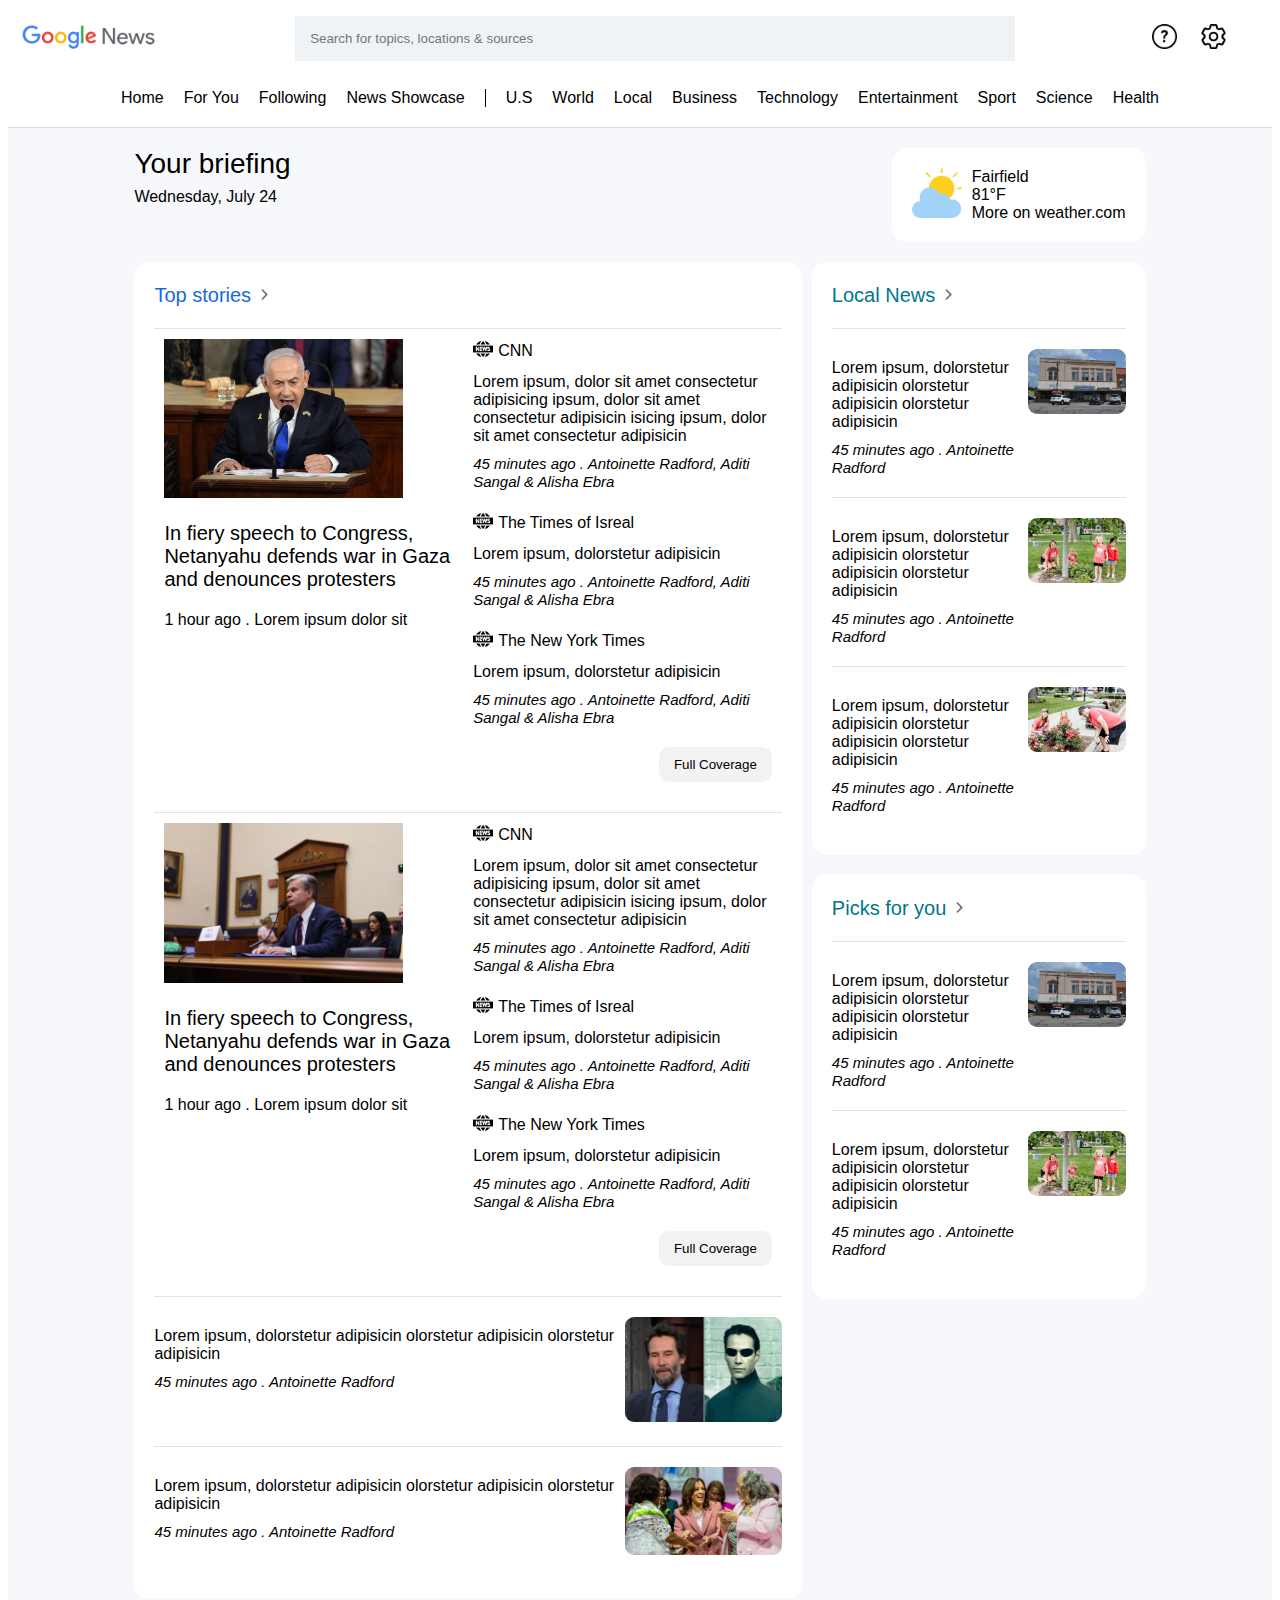
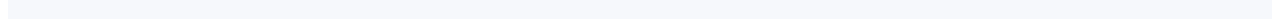
<file: index.html>
<!DOCTYPE html>
<html lang="en">
<head>
    <meta charset="UTF-8">
    <meta name="viewport" content="width=device-width, initial-scale=1.0">
    <title>Google News</title>
</head>
<link rel="preconnect" href="https://fonts.googleapis.com">
<link rel="preconnect" href="https://fonts.gstatic.com" crossorigin>
<link href="https://fonts.googleapis.com/css2?family=Roboto:ital,wght@0,100;0,300;0,400;0,500;0,700;0,900;1,100;1,300;1,400;1,500;1,700;1,900&display=swap" rel="stylesheet">
<link rel="shortcut icon" href="https://lh3.googleusercontent.com/-DR60l-K8vnyi99NZovm9HlXyZwQ85GMDxiwJWzoasZYCUrPuUM_P_4Rb7ei03j-0nRs0c4F=w16" sizes="16x16">
<link rel="stylesheet" href="./css/home.css">
<body>
    <div class="menu">
        <div class="logo">
            <img src="./images/logo.png" alt="">
        </div>
        <div>
            <input type="text" placeholder="Search for topics, locations & sources" class="search-box">
        </div>
        <div>
            <img class="icon" src="./images/icons/question.png" alt="Question Mark" width="20%">
            <img class="icon" src="./images/icons/setting.png" alt="Setting" width="20%">
        </div>
    </div>
    <div class="second-menu">
        <div>Home</div>
        <div>For You</div>
        <div>Following</div>
        <div>News Showcase</div>
        <div class="divider"></div>
        <div>U.S</div>
        <div>World</div>
        <div>Local</div>
        <div>Business</div>
        <div>Technology</div>
        <div>Entertainment</div>
        <div>Sport</div>
        <div>Science</div>
        <div>Health</div>
    </div>
    <div class="main-content">
        <main>
            <div class="brief-div">
                <div>
                    <div class="brief-title">Your briefing</div>
                    <div>Wednesday, July 24</div>
                </div>
                <div class="weather-box">
                    <div>
                        <img src="./images/icons/cloudy.png" alt="" width="50px">
                    </div>
                    <div>
                        Fairfield <br>
                        81°F <br>
                        <a href="">More on weather.com</a>
                    </div>
                </div>
            </div>
            <div class="stories-div">
                <div class="top-stories">
                    <div class="top-stories-title">Top stories 
                        <img src="./images/icons/chevron.png" alt="" width="15px">
                        <div class="myhr"></div>
                    </div>
                    <div class="stories-details-div">
                        <a href="">
                            <div class="detail-content-left">
                                <img src="./images/news1.webp" alt="" width="80%">
                                <div class="title">In fiery speech to Congress, Netanyahu defends war in Gaza and denounces protesters</div>
                                <div>1 hour ago . Lorem ipsum dolor sit </div>
                            </div>
                        </a>
                        <div class="detail-content-right">
                            <div class="right-content">
                                <div class="container">
                                    <div class="image">
                                        <img src="./images/icons/news.png" alt="" width="20px">
                                    </div>
                                    <div class="text">
                                        CNN
                                    </div>
                                </div>
                                <div style="margin: 10px 0px;">
                                    <a href="">Lorem ipsum, dolor sit amet consectetur adipisicing ipsum, dolor sit amet consectetur adipisicin isicing ipsum, dolor sit amet consectetur adipisicin </a>
                                </div>
                                <em>45 minutes ago . 
                                    Antoinette Radford, Aditi Sangal & Alisha Ebra</em>
                            </div>
                            <div class="right-content">
                                <div class="container">
                                    <div class="image">
                                        <img src="./images/icons/news.png" alt="" width="20px">
                                    </div>
                                    <div class="text">
                                        The Times of Isreal
                                    </div>
                                </div>
                                <div style="margin: 10px 0px;">
                                    <a href="">Lorem ipsum, dolorstetur adipisicin </a>
                                </div>
                                <em>45 minutes ago . 
                                    Antoinette Radford, Aditi Sangal & Alisha Ebra</em>
                            </div>
                            <div class="right-content">
                                <div class="container">
                                    <div class="image">
                                        <img src="./images/icons/news.png" alt="" width="20px">
                                    </div>
                                    <div class="text">
                                        The New York Times
                                    </div>
                                </div>
                                <div style="margin: 10px 0px;">
                                    <a href="">Lorem ipsum, dolorstetur adipisicin </a>
                                </div>
                                <em>45 minutes ago . 
                                    Antoinette Radford, Aditi Sangal & Alisha Ebra</em>
                            </div>
                            <div class="right-content">
                               <div style="text-align: right;">
                                <button class="coverage-btn" >Full Coverage</button>
                               </div>
                            </div>
                        </div>
                    </div>
                    <div class="myhr zeropadding"></div>
                    <div class="stories-details-div">
                        <a href="">
                            <div class="detail-content-left">
                                <img src="./images/news6.webp" alt="" width="80%">
                                <div class="title">In fiery speech to Congress, Netanyahu defends war in Gaza and denounces protesters</div>
                                <div>1 hour ago . Lorem ipsum dolor sit </div>
                            </div>
                        </a>
                        <div class="detail-content-right">
                            <div class="right-content">
                                <div class="container">
                                    <div class="image">
                                        <img src="./images/icons/news.png" alt="" width="20px">
                                    </div>
                                    <div class="text">
                                        CNN
                                    </div>
                                </div>
                                <div style="margin: 10px 0px;">
                                    <a href="">Lorem ipsum, dolor sit amet consectetur adipisicing ipsum, dolor sit amet consectetur adipisicin isicing ipsum, dolor sit amet consectetur adipisicin </a>
                                </div>
                                <em>45 minutes ago . 
                                    Antoinette Radford, Aditi Sangal & Alisha Ebra</em>
                            </div>
                            <div class="right-content">
                                <div class="container">
                                    <div class="image">
                                        <img src="./images/icons/news.png" alt="" width="20px">
                                    </div>
                                    <div class="text">
                                        The Times of Isreal
                                    </div>
                                </div>
                                <div style="margin: 10px 0px;">
                                    <a href="">Lorem ipsum, dolorstetur adipisicin </a>
                                </div>
                                <em>45 minutes ago . 
                                    Antoinette Radford, Aditi Sangal & Alisha Ebra</em>
                            </div>
                            <div class="right-content">
                                <div class="container">
                                    <div class="image">
                                        <img src="./images/icons/news.png" alt="" width="20px">
                                    </div>
                                    <div class="text">
                                        The New York Times
                                    </div>
                                </div>
                                <div style="margin: 10px 0px;">
                                    <a href="">Lorem ipsum, dolorstetur adipisicin </a>
                                </div>
                                <em>45 minutes ago . 
                                    Antoinette Radford, Aditi Sangal & Alisha Ebra</em>
                            </div>
                            <div class="right-content">
                               <div style="text-align: right;">
                                <button class="coverage-btn" >Full Coverage</button>
                               </div>
                            </div>
                        </div>
                    </div>
                    <div class="myhr zeropadding"></div>
                    <div class="local-news-details topstories">
                        <div>
                            <div style="margin: 10px 0px;">
                                <a href="">Lorem ipsum, dolorstetur adipisicin olorstetur adipisicin olorstetur adipisicin  </a>
                            </div>
                            <em>45 minutes ago . Antoinette Radford</em>
                        </div>
                        <div>
                            <img src="./images/news8.webp" alt="" width="100%">
                        </div>
                    </div>
                    <div class="myhr zeropadding"></div>
                    <div class="local-news-details topstories">
                        <div>
                            <div style="margin: 10px 0px;">
                                <a href="">Lorem ipsum, dolorstetur adipisicin olorstetur adipisicin olorstetur adipisicin  </a>
                            </div>
                            <em>45 minutes ago . Antoinette Radford</em>
                        </div>
                        <div>
                            <img src="./images/news7.webp" alt="" width="100%">
                        </div>
                    </div>
                </div>
            <div class="local-news">
                <div class="local-news-inside">
                    <div class="local-news-title">Local News
                        <img src="./images/icons/chevron.png" alt="" width="15px">
                        <div class="myhr"></div>
                    </div>
                    <div class="local-news-details">
                        <div>
                            <div style="margin: 10px 0px;">
                                <a href="">Lorem ipsum, dolorstetur adipisicin olorstetur adipisicin olorstetur adipisicin  </a>
                            </div>
                            <em>45 minutes ago . Antoinette Radford</em>
                        </div>
                        <div>
                            <img src="./images/news3.jpeg" alt="" width="100%">
                        </div>
                    </div>
                    <div class="myhr" style="padding: 0;"></div>
                    <div class="local-news-details">
                        <div>
                            <div style="margin: 10px 0px;">
                                <a href="">Lorem ipsum, dolorstetur adipisicin olorstetur adipisicin olorstetur adipisicin  </a>
                            </div>
                            <em>45 minutes ago . Antoinette Radford</em>
                        </div>
                        <div>
                            <img src="./images/news4.jpeg" alt="" width="100%">
                        </div>
                    </div>
                    <div class="myhr" style="padding: 0;"></div>
                    <div class="local-news-details">
                        <div>
                            <div style="margin: 10px 0px;">
                                <a href="">Lorem ipsum, dolorstetur adipisicin olorstetur adipisicin olorstetur adipisicin  </a>
                            </div>
                            <em>45 minutes ago . Antoinette Radford</em>
                        </div>
                        <div>
                            <img src="./images/news5.jpeg" alt="" width="100%">
                        </div>
                    </div>
                </div>
                <!-- second local news -->
                <div class="local-news-inside">
                    <div class="local-news-title">Picks for you
                        <img src="./images/icons/chevron.png" alt="" width="15px">
                        <div class="myhr"></div>
                    </div>
                    <div class="local-news-details">
                        <div>
                            <div style="margin: 10px 0px;">
                                <a href="">Lorem ipsum, dolorstetur adipisicin olorstetur adipisicin olorstetur adipisicin  </a>
                            </div>
                            <em>45 minutes ago . Antoinette Radford</em>
                        </div>
                        <div>
                            <img src="./images/news3.jpeg" alt="" width="100%">
                        </div>
                    </div>
                    <div class="myhr" style="padding: 0;"></div>
                    <div class="local-news-details">
                        <div>
                            <div style="margin: 10px 0px;">
                                <a href="">Lorem ipsum, dolorstetur adipisicin olorstetur adipisicin olorstetur adipisicin  </a>
                            </div>
                            <em>45 minutes ago . Antoinette Radford</em>
                        </div>
                        <div>
                            <img src="./images/news4.jpeg" alt="" width="100%">
                        </div>
                    </div>
                </div>
            </div>
        </div>
    </main>
</body>
</html>
</file>
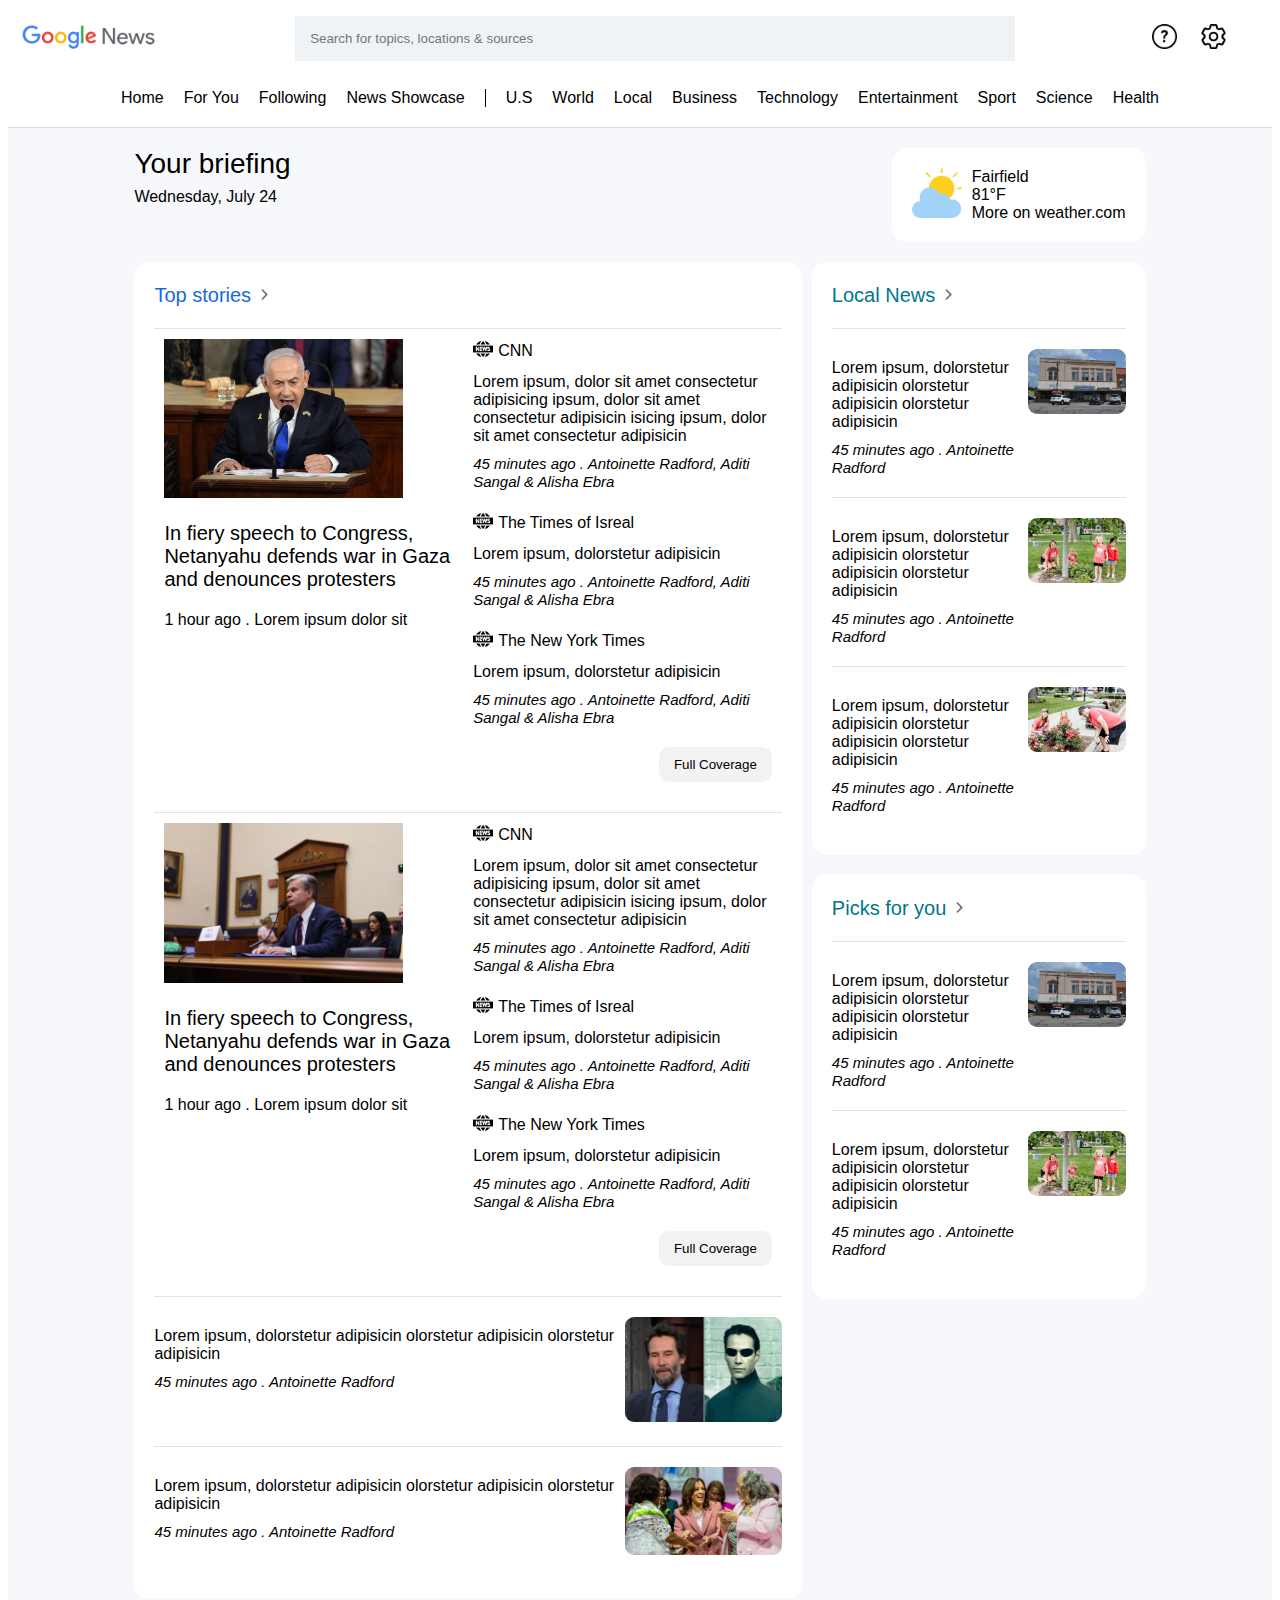
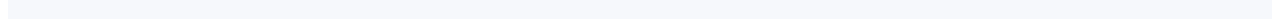
<file: home.html>
<!DOCTYPE html>
<html lang="en">
<head>
    <meta charset="UTF-8">
    <meta name="viewport" content="width=device-width, initial-scale=1.0">
    <title>Google News</title>
</head>
<link rel="preconnect" href="https://fonts.googleapis.com">
<link rel="preconnect" href="https://fonts.gstatic.com" crossorigin>
<link href="https://fonts.googleapis.com/css2?family=Roboto:ital,wght@0,100;0,300;0,400;0,500;0,700;0,900;1,100;1,300;1,400;1,500;1,700;1,900&display=swap" rel="stylesheet">
<link rel="shortcut icon" href="https://lh3.googleusercontent.com/-DR60l-K8vnyi99NZovm9HlXyZwQ85GMDxiwJWzoasZYCUrPuUM_P_4Rb7ei03j-0nRs0c4F=w16" sizes="16x16">
<link rel="stylesheet" href="/css/home.css">
<body>
    <div class="menu">
        <div class="logo">
            <img src="/images/logo.png" alt="">
        </div>
        <div>
            <input type="text" placeholder="Search for topics, locations & sources" class="search-box">
        </div>
        <div>
            <img class="icon" src="/images/icons/question.png" alt="Question Mark" width="20%">
            <img class="icon" src="/images/icons/setting.png" alt="Setting" width="20%">
        </div>
    </div>
    <div class="second-menu">
        <div>Home</div>
        <div>For You</div>
        <div>Following</div>
        <div>News Showcase</div>
        <div class="divider"></div>
        <div>U.S</div>
        <div>World</div>
        <div>Local</div>
        <div>Business</div>
        <div>Technology</div>
        <div>Entertainment</div>
        <div>Sport</div>
        <div>Science</div>
        <div>Health</div>
    </div>
    <div class="main-content">
        <main>
            <div class="brief-div">
                <div>
                    <div class="brief-title">Your briefing</div>
                    <div>Wednesday, July 24</div>
                </div>
                <div class="weather-box">
                    <div>
                        <img src="/images/icons/cloudy.png" alt="" width="50px">
                    </div>
                    <div>
                        Fairfield <br>
                        81°F <br>
                        <a href="">More on weather.com</a>
                    </div>
                </div>
            </div>
            <div class="stories-div">
                <div class="top-stories">
                    <div class="top-stories-title">Top stories 
                        <img src="/images/icons/chevron.png" alt="" width="15px">
                        <div class="myhr"></div>
                    </div>
                    <div class="stories-details-div">
                        <a href="">
                            <div class="detail-content-left">
                                <img src="/images/news1.webp" alt="" width="80%">
                                <div class="title">In fiery speech to Congress, Netanyahu defends war in Gaza and denounces protesters</div>
                                <div>1 hour ago . Lorem ipsum dolor sit </div>
                            </div>
                        </a>
                        <div class="detail-content-right">
                            <div class="right-content">
                                <div class="container">
                                    <div class="image">
                                        <img src="/images/icons/news.png" alt="" width="20px">
                                    </div>
                                    <div class="text">
                                        CNN
                                    </div>
                                </div>
                                <div style="margin: 10px 0px;">
                                    <a href="">Lorem ipsum, dolor sit amet consectetur adipisicing ipsum, dolor sit amet consectetur adipisicin isicing ipsum, dolor sit amet consectetur adipisicin </a>
                                </div>
                                <em>45 minutes ago . 
                                    Antoinette Radford, Aditi Sangal & Alisha Ebra</em>
                            </div>
                            <div class="right-content">
                                <div class="container">
                                    <div class="image">
                                        <img src="/images/icons/news.png" alt="" width="20px">
                                    </div>
                                    <div class="text">
                                        The Times of Isreal
                                    </div>
                                </div>
                                <div style="margin: 10px 0px;">
                                    <a href="">Lorem ipsum, dolorstetur adipisicin </a>
                                </div>
                                <em>45 minutes ago . 
                                    Antoinette Radford, Aditi Sangal & Alisha Ebra</em>
                            </div>
                            <div class="right-content">
                                <div class="container">
                                    <div class="image">
                                        <img src="/images/icons/news.png" alt="" width="20px">
                                    </div>
                                    <div class="text">
                                        The New York Times
                                    </div>
                                </div>
                                <div style="margin: 10px 0px;">
                                    <a href="">Lorem ipsum, dolorstetur adipisicin </a>
                                </div>
                                <em>45 minutes ago . 
                                    Antoinette Radford, Aditi Sangal & Alisha Ebra</em>
                            </div>
                            <div class="right-content">
                               <div style="text-align: right;">
                                <button class="coverage-btn" >Full Coverage</button>
                               </div>
                            </div>
                        </div>
                    </div>
                    <div class="myhr zeropadding"></div>
                    <div class="stories-details-div">
                        <a href="">
                            <div class="detail-content-left">
                                <img src="/images/news6.webp" alt="" width="80%">
                                <div class="title">In fiery speech to Congress, Netanyahu defends war in Gaza and denounces protesters</div>
                                <div>1 hour ago . Lorem ipsum dolor sit </div>
                            </div>
                        </a>
                        <div class="detail-content-right">
                            <div class="right-content">
                                <div class="container">
                                    <div class="image">
                                        <img src="/images/icons/news.png" alt="" width="20px">
                                    </div>
                                    <div class="text">
                                        CNN
                                    </div>
                                </div>
                                <div style="margin: 10px 0px;">
                                    <a href="">Lorem ipsum, dolor sit amet consectetur adipisicing ipsum, dolor sit amet consectetur adipisicin isicing ipsum, dolor sit amet consectetur adipisicin </a>
                                </div>
                                <em>45 minutes ago . 
                                    Antoinette Radford, Aditi Sangal & Alisha Ebra</em>
                            </div>
                            <div class="right-content">
                                <div class="container">
                                    <div class="image">
                                        <img src="/images/icons/news.png" alt="" width="20px">
                                    </div>
                                    <div class="text">
                                        The Times of Isreal
                                    </div>
                                </div>
                                <div style="margin: 10px 0px;">
                                    <a href="">Lorem ipsum, dolorstetur adipisicin </a>
                                </div>
                                <em>45 minutes ago . 
                                    Antoinette Radford, Aditi Sangal & Alisha Ebra</em>
                            </div>
                            <div class="right-content">
                                <div class="container">
                                    <div class="image">
                                        <img src="/images/icons/news.png" alt="" width="20px">
                                    </div>
                                    <div class="text">
                                        The New York Times
                                    </div>
                                </div>
                                <div style="margin: 10px 0px;">
                                    <a href="">Lorem ipsum, dolorstetur adipisicin </a>
                                </div>
                                <em>45 minutes ago . 
                                    Antoinette Radford, Aditi Sangal & Alisha Ebra</em>
                            </div>
                            <div class="right-content">
                               <div style="text-align: right;">
                                <button class="coverage-btn" >Full Coverage</button>
                               </div>
                            </div>
                        </div>
                    </div>
                    <div class="myhr zeropadding"></div>
                    <div class="local-news-details topstories">
                        <div>
                            <div style="margin: 10px 0px;">
                                <a href="">Lorem ipsum, dolorstetur adipisicin olorstetur adipisicin olorstetur adipisicin  </a>
                            </div>
                            <em>45 minutes ago . Antoinette Radford</em>
                        </div>
                        <div>
                            <img src="/images/news8.webp" alt="" width="100%">
                        </div>
                    </div>
                    <div class="myhr zeropadding"></div>
                    <div class="local-news-details topstories">
                        <div>
                            <div style="margin: 10px 0px;">
                                <a href="">Lorem ipsum, dolorstetur adipisicin olorstetur adipisicin olorstetur adipisicin  </a>
                            </div>
                            <em>45 minutes ago . Antoinette Radford</em>
                        </div>
                        <div>
                            <img src="/images/news7.webp" alt="" width="100%">
                        </div>
                    </div>
                </div>
            <div class="local-news">
                <div class="local-news-inside">
                    <div class="local-news-title">Local News
                        <img src="/images/icons/chevron.png" alt="" width="15px">
                        <div class="myhr"></div>
                    </div>
                    <div class="local-news-details">
                        <div>
                            <div style="margin: 10px 0px;">
                                <a href="">Lorem ipsum, dolorstetur adipisicin olorstetur adipisicin olorstetur adipisicin  </a>
                            </div>
                            <em>45 minutes ago . Antoinette Radford</em>
                        </div>
                        <div>
                            <img src="/images/news3.jpeg" alt="" width="100%">
                        </div>
                    </div>
                    <div class="myhr" style="padding: 0;"></div>
                    <div class="local-news-details">
                        <div>
                            <div style="margin: 10px 0px;">
                                <a href="">Lorem ipsum, dolorstetur adipisicin olorstetur adipisicin olorstetur adipisicin  </a>
                            </div>
                            <em>45 minutes ago . Antoinette Radford</em>
                        </div>
                        <div>
                            <img src="/images/news4.jpeg" alt="" width="100%">
                        </div>
                    </div>
                    <div class="myhr" style="padding: 0;"></div>
                    <div class="local-news-details">
                        <div>
                            <div style="margin: 10px 0px;">
                                <a href="">Lorem ipsum, dolorstetur adipisicin olorstetur adipisicin olorstetur adipisicin  </a>
                            </div>
                            <em>45 minutes ago . Antoinette Radford</em>
                        </div>
                        <div>
                            <img src="/images/news5.jpeg" alt="" width="100%">
                        </div>
                    </div>
                </div>
                <!-- second local news -->
                <div class="local-news-inside">
                    <div class="local-news-title">Picks for you
                        <img src="/images/icons/chevron.png" alt="" width="15px">
                        <div class="myhr"></div>
                    </div>
                    <div class="local-news-details">
                        <div>
                            <div style="margin: 10px 0px;">
                                <a href="">Lorem ipsum, dolorstetur adipisicin olorstetur adipisicin olorstetur adipisicin  </a>
                            </div>
                            <em>45 minutes ago . Antoinette Radford</em>
                        </div>
                        <div>
                            <img src="/images/news3.jpeg" alt="" width="100%">
                        </div>
                    </div>
                    <div class="myhr" style="padding: 0;"></div>
                    <div class="local-news-details">
                        <div>
                            <div style="margin: 10px 0px;">
                                <a href="">Lorem ipsum, dolorstetur adipisicin olorstetur adipisicin olorstetur adipisicin  </a>
                            </div>
                            <em>45 minutes ago . Antoinette Radford</em>
                        </div>
                        <div>
                            <img src="/images/news4.jpeg" alt="" width="100%">
                        </div>
                    </div>
                </div>
            </div>
        </div>
    </main>
</body>
</html>
</file>
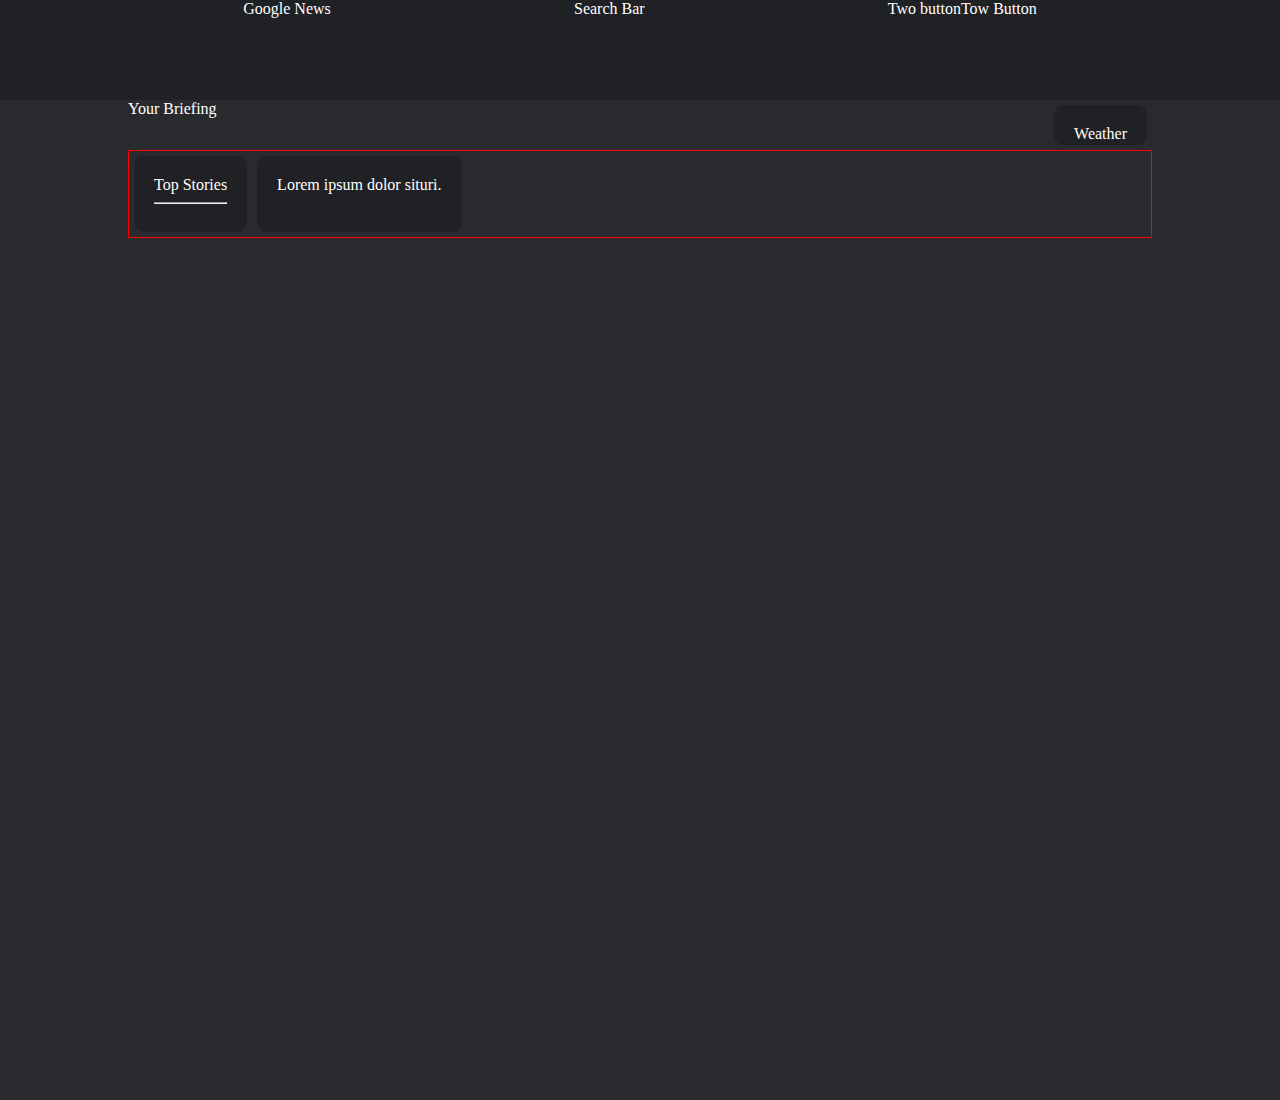
<file: p1.html>
<!DOCTYPE html>
<html lang="en">
<head>
    <meta charset="UTF-8">
    <meta name="viewport" content="width=device-width, initial-scale=1.0">
    <title>Document</title>
    <style>

        body{
            margin: 0;
            color: white;
        }

        .sticky-head{
            position: sticky;
            height: 100px;
            background-color: #202124;
            top : 0;
        }

        .head-row1{
            display: flex;
            justify-content: space-evenly;
        }

        .head-row1-right{
            display: flex;
            justify-content: space-between;
        }

        .content-container{
            background-color: #292a2d;
        }

        .content{
            height: 1000px;
            margin-left:10%;
            margin-right:10%;            
        }

        .content-header{
            height: 5%;
            display: flex;
            justify-content: space-between;
        }

        .content-details{
            display: flex;
            border:1px solid red;
        }

        .content-round{
            border-radius: 10px;
            background-color: #202124;
            padding:20px;
            margin:5px;
        }

    </style>
</head>
<body>
    
    <div class="sticky-head">
        
        <div class="head-row1">
            <div>Google News</div>
            <div>Search Bar</div>
            <div class="head-row1-right">
                <div>Two button</div>
                <div>Tow Button</div>
            </div>
        </div>
        <div class="head-row2"></div>

    </div>
    <div class="content-container">
        




        <div class="content">

            <div class="content-header">
                <div>
                    Your Briefing
                </div>
                <div class="content-round">
                    Weather
                </div>
            </div>

            <div class="content-details">
                <div class="content-round">
                    <div>Top Stories</div>
                    <hr>
                </div class="content-round">
                <div class="content-round">
                    Lorem ipsum dolor situri.
                </div>
            </div>



        </div>

    </div>
    
</body>
</html>
</file>
<file: css/home.css>
body{
    /* background-color: red; */
    font-family: "Google Sans", sans-serif;
}
a{
    text-decoration: none;
    color: black !important;
}
a:hover{
    text-decoration: underline;
}
.menu{
    display: grid;
    grid-template-columns: 10% 55% 10%;
    justify-content: space-between;
    align-items: center;
    padding: 5px 5px;
}
.logo{
    font-size: 22px;
    line-height: 24px;
}
.logo img{
    width: 82px;
}
.search-box{
    width: 100%;
    padding: 15px;
    border: none !important;
    background-color: #f0f3f5;
}
.search-box:focus{
    outline: none;
}
.icon{
    padding: 0px 10px;
    display: none;
}

.second-menu{
    display: grid;
    grid-template-columns: auto auto auto;
    justify-content: center;
    gap: 20px;
    padding: 20px;
    border-bottom: 1px solid #dadce0;
}
.divider{
    display: none;
    border-right: 1px solid;
}

.main-content{
    width: 100%;
    background-color: #f6f8fc;
}
main{
    width: 95%;
    padding: 20px 0px;
    margin: auto;
}

.brief-div{
    display: grid;
    gap: 20px;
    justify-content: center;
}
.brief-title{
    font-size: 1.75rem;
    line-height: 1.1428571429;
    font-weight: 400;
    margin-bottom: 8px;
}
.weather-box{
    border-radius: 15px;
    display: flex;
    gap: 10px;
    justify-content: center;
    background-color: white;
    padding: 20px;
}
.stories-div{
    display: grid;
    gap: 10px;
    margin-top: 20px;
}
.top-stories{
    background-color: white;
    border-radius: 15px;
    padding: 20px;
}
.top-stories-title{
    font-size: 1.25rem;
    line-height: 1.3;
    font-weight: 400;
    color: #1867DC;
}
.local-news-title{
    font-size: 1.25rem;
    line-height: 1.3;
    font-weight: 400;
    color: #00758C;
}
.detail-content-left{
    color: black;
}
.myhr{
    border-bottom: 1px solid #e3e3e3;
    padding: 10px;
}
.stories-details-div{
    display: grid;
    grid-template-columns: 1fr 1fr;
    gap: 10px;
    padding: 10px;
}
.stories-details-div .title{
    font-size: 20px;
    font-weight: normal;
    margin: 20px 0px;
}
.container {
    display: flex;
    align-items: center;
    justify-content: left;
    gap: 5px;
}
.right-content{
    margin-bottom: 20px;
}
em{
    font-size: 15px;
}
.coverage-btn{
    text-align: right;
    background-color: #f2f2f2;
    border: none;
    padding: 10px 15px;
    border-radius: 10px;
    cursor: pointer;
}
.zeropadding{
    padding: 0;
}

.local-news{
    border-radius: 15px;
    align-self: start;
}
.local-news-inside{
    background-color: white;
    border-radius: 15px;
    padding: 20px;
    margin-bottom: 20px;
}
.local-news-details{
    display: grid;
    grid-template-columns: 2fr 1fr;
    padding: 20px 0px;
}
.local-news-details.topstories{
    grid-template-columns: 3fr 1fr;
}
.local-news-details img{
    border-radius: 9px;
}


@media only screen and (min-width: 768px) {
    .icon{
        display: inline-block;
    }
    .second-menu{
        display: flex;
        justify-content: center;
        gap: 20px;
        padding: 20px;
        border-bottom: 1px solid #dadce0;
    }
    .divider{
        display: inline-block;
    }
    .logo img{
        width: 150px;
    }
    .brief-div{
        display: flex;
        justify-content: space-between;
    }
    .stories-div{
        grid-template-columns: 2fr 1fr;
    }
    main{
        width: 80%;
    }
}
</file>
